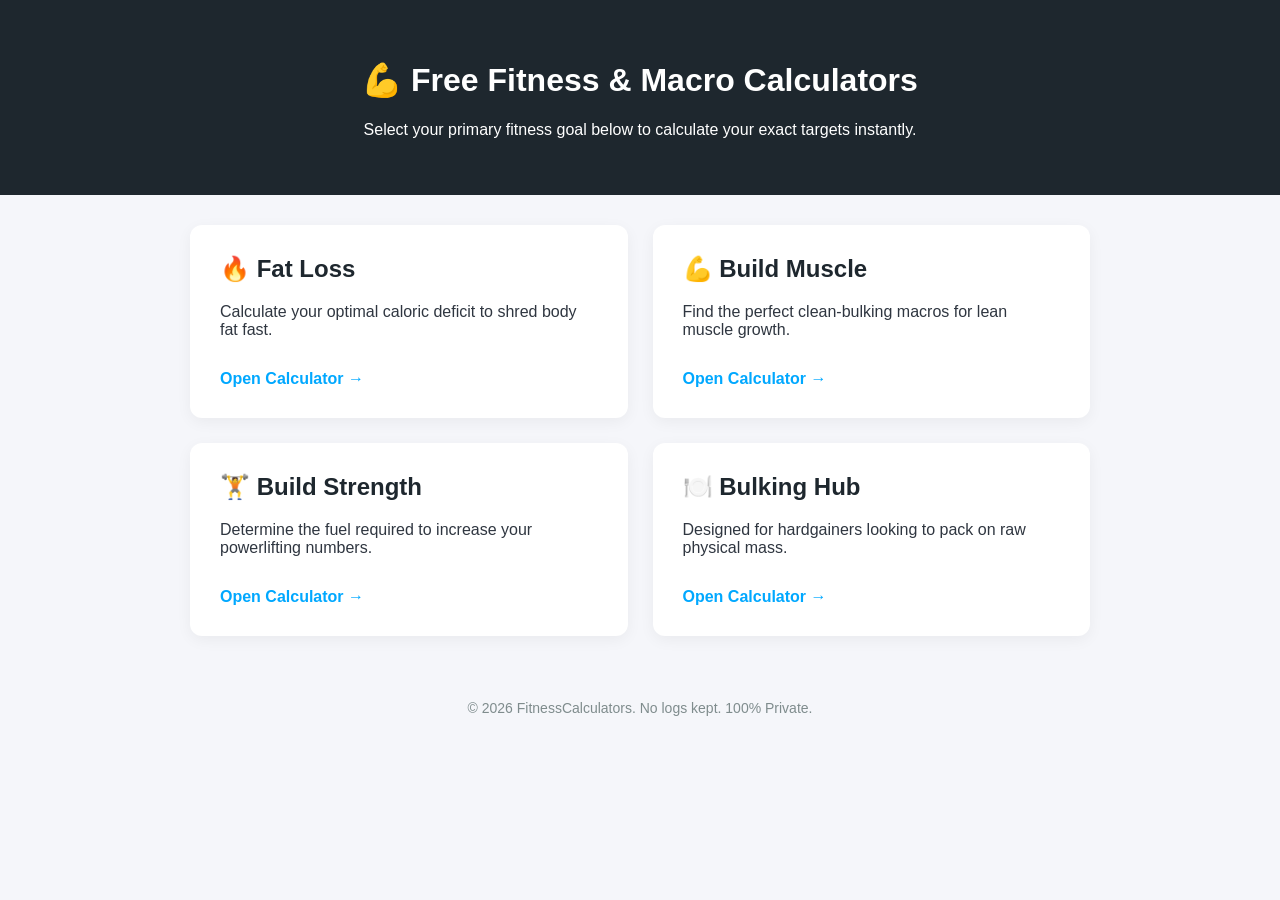
<file: index.html>
<!DOCTYPE html>
<html lang="en">
<head>
    <meta charset="UTF-8">
    <meta name="viewport" content="width=device-width, initial-scale=1.0">
    <title>Ultimate Fitness Calculators Hub</title>
    <link rel="stylesheet" href="style.css">
    
    
    <meta name="description" content="Free fitness, macro, and calorie calculators. Calculate your targets instantly for fat loss, muscle building, strength performance, and mass gain.">
    <meta name="keywords" content="fitness calculators, macro calculator, calorie calculator, fat loss calculator, muscle building calculator, bulking calculator, tdee calculator, free fitness tools">
    <meta name="author" content="Biniam">
    <meta name="robots" content="index, follow">

    <meta property="og:title" content="Free Fitness & Macro Calculators Hub | Check Your Targets">
    <meta property="og:description" content="Calculate your daily calorie goals and optimal macro splits for fat loss, muscle building, powerlifting, or bulking instantly.">
    <meta property="og:image" content="https://yourdomain.netlify.app/preview.jpg"> 
    <meta property="og:url" content="https://yourdomain.netlify.app/">
    <meta property="og:type" content="website">

    
    
</head>
<body>

    <header>
        <h1>💪 Free Fitness & Macro Calculators</h1>
        <p>Select your primary fitness goal below to calculate your exact targets instantly.</p>
    </header>

    <main class="container">
        <!-- TOP BANNER AD (Paste your AdSense/Ezoic snippet inside this div)
        <div class="ad-banner">✨ Sponsored Advertisement Space (Top Banner)</div>
        -->

        <div class="grid-layout">
            <a href="fat-loss.html" class="card">
                <h2>🔥 Fat Loss</h2>
                <p>Calculate your optimal caloric deficit to shred body fat fast.</p>
                <span class="card-btn">Open Calculator →</span>
            </a>

            <a href="build-muscle.html" class="card">
                <h2>💪 Build Muscle</h2>
                <p>Find the perfect clean-bulking macros for lean muscle growth.</p>
                <span class="card-btn">Open Calculator →</span>
            </a>

            <a href="build-strong.html" class="card">
                <h2>🏋️ Build Strength</h2>
                <p>Determine the fuel required to increase your powerlifting numbers.</p>
                <span class="card-btn">Open Calculator →</span>
            </a>

            <a href="bulking.html" class="card">
                <h2>🍽️ Bulking Hub</h2>
                <p>Designed for hardgainers looking to pack on raw physical mass.</p>
                <span class="card-btn">Open Calculator →</span>
            </a>
        </div>

        <!-- BOTTOM BANNER AD
        <div class="ad-banner">✨ Sponsored Advertisement Space (Bottom Banner)</div>
        -->
        
    </main>

    <footer>
        <p>&copy; <span id="year"></span> FitnessCalculators. No logs kept. 100% Private.</p>
    </footer>

    <script>
        // Dynamically print current year without server-side processing
        document.getElementById('year').textContent = new Date().getFullYear();
    </script>
</body>
</html>
</file>
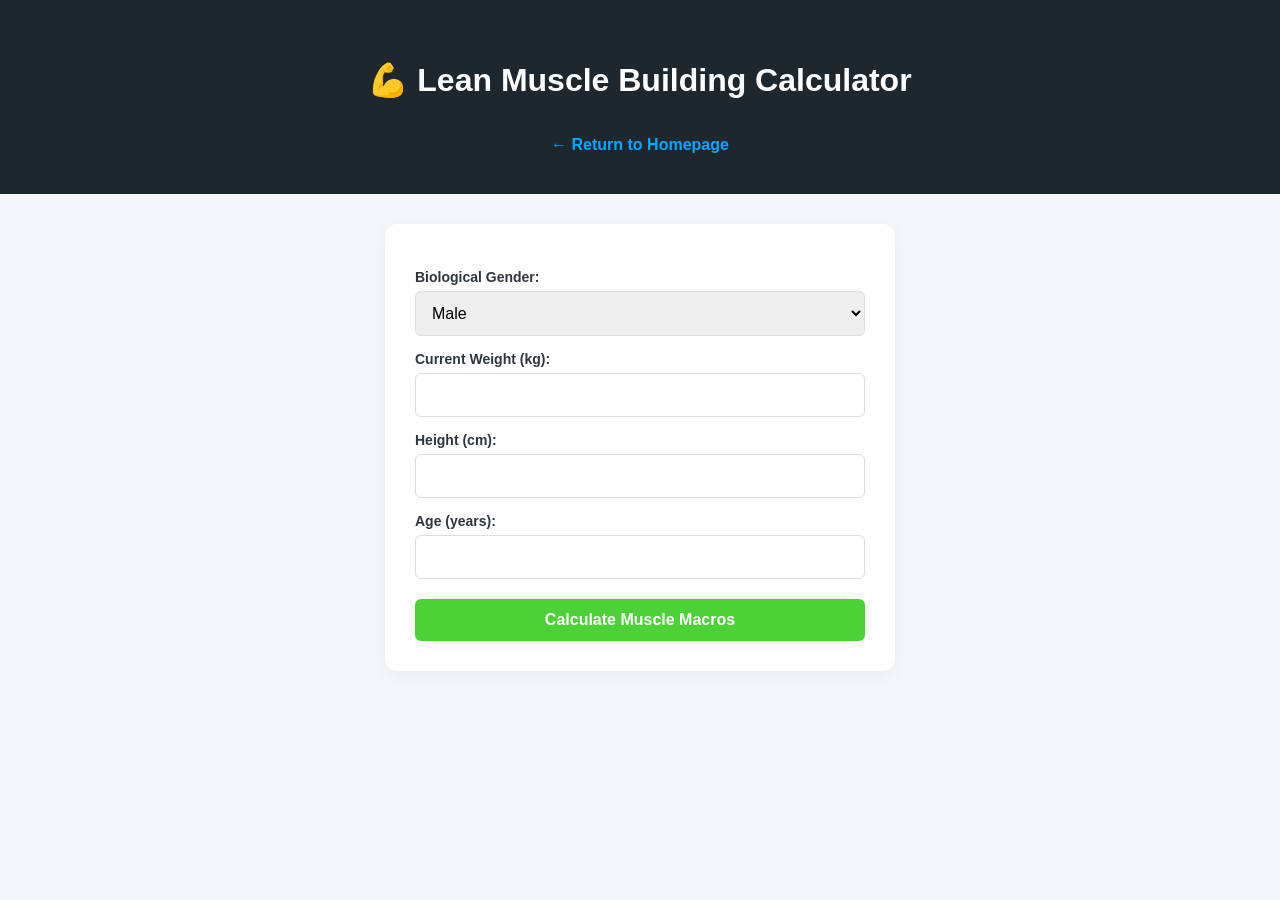
<file: build-muscle.html>
<!DOCTYPE html>
<html lang="en">
<head>
    <meta charset="UTF-8">
    <meta name="viewport" content="width=device-width, initial-scale=1.0">
    <title>Lean Muscle Building Calculator</title>
    <link rel="stylesheet" href="style.css">
    
    <meta name="description" content="Calculate your clean bulking macros with our Lean Muscle Building Calculator. Find the exact balance of protein, carbs, and fats for optimal hypertrophy.">
    <meta name="keywords" content="muscle building calculator, muscle gain calculator, lean bulk macros, hypertrophy calorie calculator, lean bulking calculator, protein intake calculator">
    <meta name="author" content="Biniam">
    <meta name="robots" content="index, follow">

    <meta property="og:title" content="Lean Muscle Building Calculator | Hypertrophy Macro Split">
    <meta property="og:description" content="Optimize your nutrition for muscle synthesis. Calculate your mild clean bulking caloric surplus and muscle-building macros instantly.">
    <meta property="og:image" content="https://yourdomain.netlify.app/preview.jpg"> 
    <meta property="og:url" content="https://netlify.app">
    <meta property="og:type" content="website">

    
    
</head>
<body>

    <header>
        <h1>💪 Lean Muscle Building Calculator</h1>
        <a href="index.html" class="navigation-back-link">← Return to Homepage</a>
    </header>

    <main class="container">
        <!-- AD SLOT
        <div class="ad-banner">✨ High Paying Contextual Advertisement</div>
        -->

        <section class="calculator-form-container">
            <form id="muscleForm">
                <label for="gender">Biological Gender:</label>
                <select id="gender" required>
                    <option value="male">Male</option>
                    <option value="female">Female</option>
                </select>

                <label for="weight">Current Weight (kg):</label>
                <input type="number" id="weight" required min="30" max="250">

                <label for="height">Height (cm):</label>
                <input type="number" id="height" required min="100" max="250">

                <label for="age">Age (years):</label>
                <input type="number" id="age" required min="12" max="100">

                <button type="submit">Calculate Muscle Macros</button>
            </form>

            <div id="outputDisplay" class="output-display-box" style="display: none;"></div>
        </section>
        
        <!-- TARGETED AFFILIATE CONVERSION LAYER
        <div class="affiliate-conversion-zone">
            <h3>🛒 Recommended Gym Essentials for Muscle Growth:</h3>
            <p>Maximize your hypertrophy cycles with the <a href="YOUR_AMAZON_AFFILIATE_LINK_HERE" target="_blank" rel="nofollow">Best High-Quality Creatine Monohydrate on Amazon</a> to rapidly increase muscle volume and endurance.</p>
        </div>
        -->
    </main>

    <script>
        document.getElementById('muscleForm').addEventListener('submit', function(e) {
            e.preventDefault();

            const weight = parseFloat(document.getElementById('weight').value);
            const height = parseFloat(document.getElementById('height').value);
            const age = parseInt(document.getElementById('age').value);
            const gender = document.getElementById('gender').value;

            // Mifflin-St Jeor BMR
            let bmr = (gender === "male") ? 
                (10 * weight) + (6.25 * height) - (5 * age) + 5 : 
                (10 * weight) + (6.25 * height) - (5 * age) - 161;

            const maintenance = bmr * 1.375;
            // Lean bulk surplus of 250 calories
            const muscleCalories = Math.round(maintenance + 250);

            // Optimal Muscle Building Macros:
            // Protein: 2.2g per kg of bodyweight
            // Fats: 25% of total calorie intake
            // Carbs: The remaining calories
            const proteinGrams = Math.round(weight * 2.2);
            const proteinCalories = proteinGrams * 4;
            const fatCalories = muscleCalories * 0.25;
            const fatGrams = Math.round(fatCalories / 9);
            const carbCalories = muscleCalories - (proteinCalories + fatCalories);
            const carbGrams = Math.round(carbCalories / 4);

            const outputBox = document.getElementById('outputDisplay');
            outputBox.innerHTML = `
                <p>Your target intake for lean muscle growth is: <strong>${muscleCalories} Calories</strong> per day.</p>
                <hr style="border: 0; height: 1px; background: #c7ecee; margin: 15px 0;">
                <p style="font-size: 16px; margin: 5px 0;">🍗 <strong>Protein:</strong> ${proteinGrams}g</p>
                <p style="font-size: 16px; margin: 5px 0;">🍚 <strong>Carbohydrates:</strong> ${carbGrams}g</p>
                <p style="font-size: 16px; margin: 5px 0;">🥑 <strong>Fats:</strong> ${fatGrams}g</p>
            `;
            outputBox.style.display = 'block';
        });
    </script>
</body>
</html>
</file>
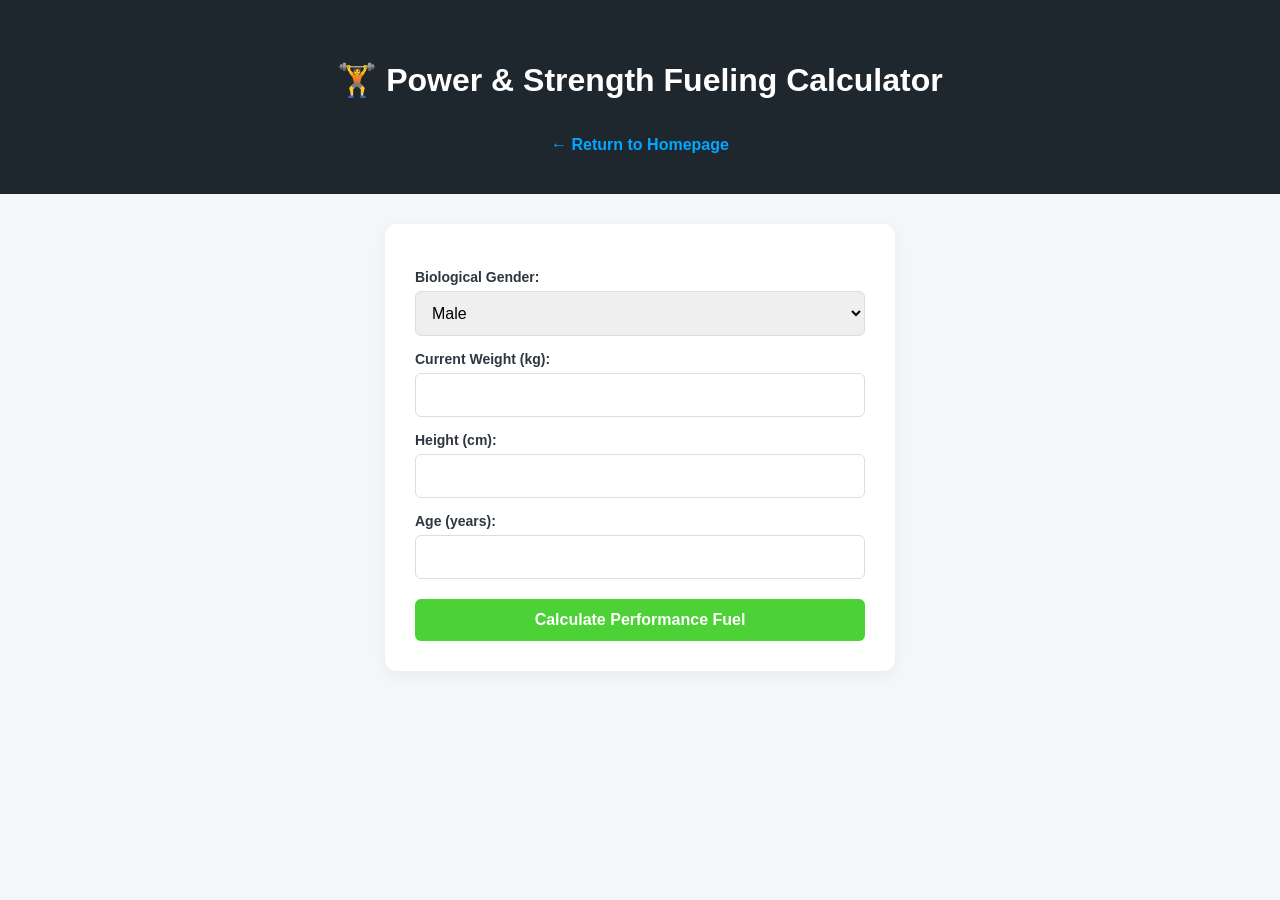
<file: build-strong.html>
<!DOCTYPE html>
<html lang="en">
<head>
    <meta charset="UTF-8">
    <meta name="viewport" content="width=device-width, initial-scale=1.0">
    <title>Power & Strength Fueling Calculator</title>
    <link rel="stylesheet" href="style.css">
    
    
    <meta name="description" content="Fuel your powerlifting and strength training cycles. Calculate the precise calorie and high-carbohydrate macro setup required for explosive performance and joint recovery.">
    <meta name="keywords" content="strength calculator, powerlifting macro calculator, weightlifting fueling calculator, strength training nutrition, performance calorie calculator">
    <meta name="author" content="Biniam">
    <meta name="robots" content="index, follow">

    <meta property="og:title" content="Power & Strength Fueling Calculator | Performance Recovery">
    <meta property="og:description" content="Smashed your personal records. Calculate your maintenance targets buffer with carbohydrate optimization to restock muscle glycogen for heavy lifting.">
    <meta property="og:image" content="https://yourdomain.netlify.app/preview.jpg"> 
    <meta property="og:url" content="https://netlify.app">
    <meta property="og:type" content="website">

    

</head>
<body>

    <header>
        <h1>🏋️ Power & Strength Fueling Calculator</h1>
        <a href="index.html" class="navigation-back-link">← Return to Homepage</a>
    </header>

    <main class="container">
        <!-- AD SLOT
        <div class="ad-banner">✨ High Paying Contextual Advertisement</div>
        -->

        <section class="calculator-form-container">
            <form id="strengthForm">
                <label for="gender">Biological Gender:</label>
                <select id="gender" required>
                    <option value="male">Male</option>
                    <option value="female">Female</option>
                </select>

                <label for="weight">Current Weight (kg):</label>
                <input type="number" id="weight" required min="30" max="250">

                <label for="height">Height (cm):</label>
                <input type="number" id="height" required min="100" max="250">

                <label for="age">Age (years):</label>
                <input type="number" id="age" required min="12" max="100">

                <button type="submit">Calculate Performance Fuel</button>
            </form>

            <div id="outputDisplay" class="output-display-box" style="display: none;"></div>
        </section>
        
        <!-- TARGETED AFFILIATE CONVERSION LAYER
        <div class="affiliate-conversion-zone">
            <h3>🛒 Top Rated Performance Gear:</h3>
            <p>Protect your spine and smash your PRs using the <a href="YOUR_AMAZON_AFFILIATE_LINK_HERE" target="_blank" rel="nofollow">Best 10mm Lever Lifting Belt on Amazon</a> approved for competitive powerlifting.</p>
        </div>
        -->
    </main>

    <script>
        document.getElementById('strengthForm').addEventListener('submit', function(e) {
            e.preventDefault();

            const weight = parseFloat(document.getElementById('weight').value);
            const height = parseFloat(document.getElementById('height').value);
            const age = parseInt(document.getElementById('age').value);
            const gender = document.getElementById('gender').value;

            let bmr = (gender === "male") ? 
                (10 * weight) + (6.25 * height) - (5 * age) + 5 : 
                (10 * weight) + (6.25 * height) - (5 * age) - 161;

            const maintenance = bmr * 1.375;
            // Performance fueling target (maintenance + 100 cal buffer)
            const strengthCalories = Math.round(maintenance + 100);

            // Strength Distribution: Higher carbs to support explosive output
            const proteinGrams = Math.round(weight * 2.0); 
            const proteinCalories = proteinGrams * 4;
            const fatCalories = strengthCalories * 0.30; // 30% healthy fats for joint recovery
            const fatGrams = Math.round(fatCalories / 9);
            const carbCalories = strengthCalories - (proteinCalories + fatCalories);
            const carbGrams = Math.round(carbCalories / 4);

            const outputBox = document.getElementById('outputDisplay');
            outputBox.innerHTML = `
                <p>Your target intake for optimal strength and lifting recovery is: <strong>${strengthCalories} Calories</strong> per day.</p>
                <hr style="border: 0; height: 1px; background: #c7ecee; margin: 15px 0;">
                <p style="font-size: 16px; margin: 5px 0;">🍗 <strong>Protein:</strong> ${proteinGrams}g (For tissue repair)</p>
                <p style="font-size: 16px; margin: 5px 0;">🍚 <strong>Carbohydrates:</strong> ${carbGrams}g (For heavy explosive fuel)</p>
                <p style="font-size: 16px; margin: 5px 0;">🥑 <strong>Fats:</strong> ${fatGrams}g (For joint & hormone health)</p>
            `;
            outputBox.style.display = 'block';
        });
    </script>
</body>
</html>
</file>
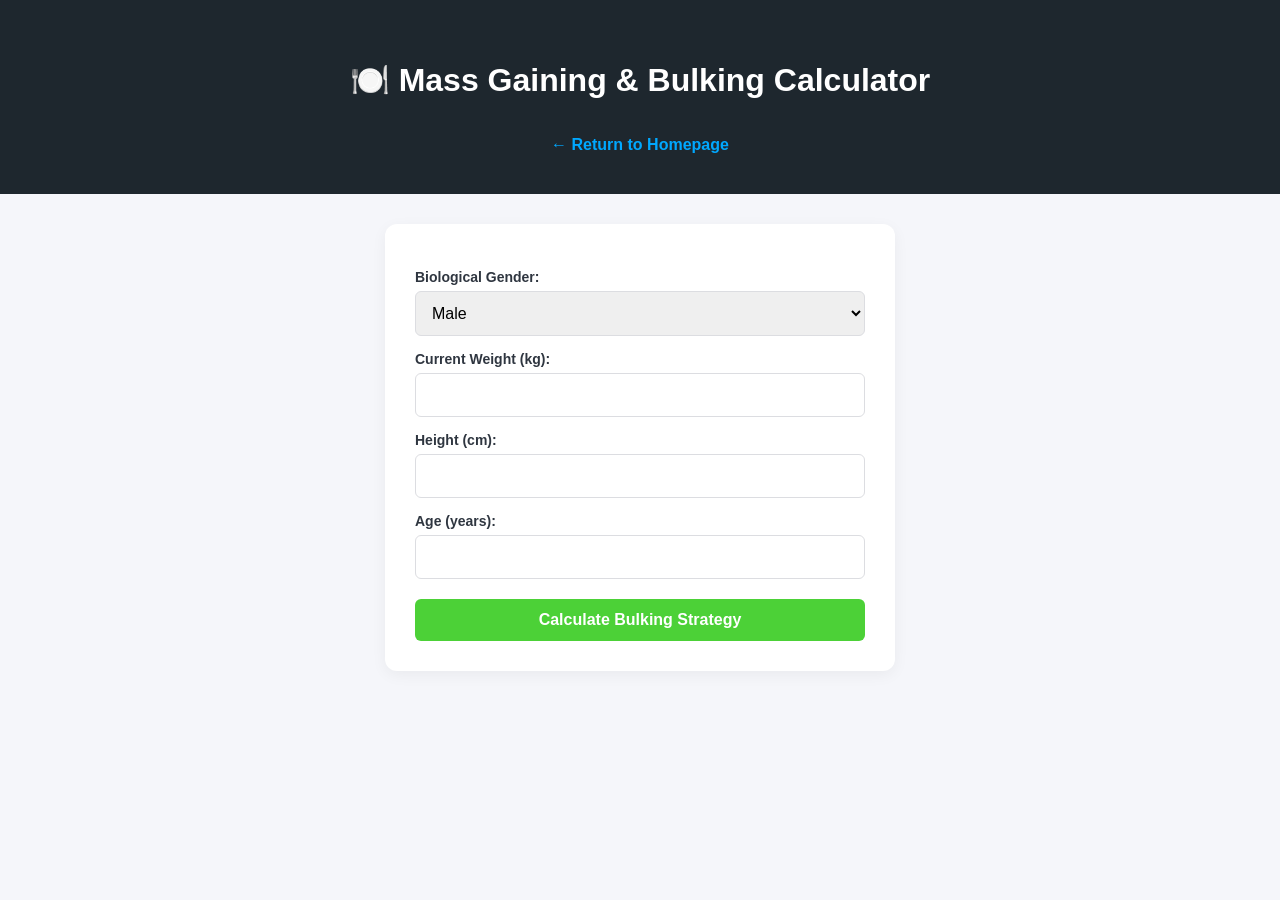
<file: bulking.html>
<!DOCTYPE html>
<html lang="en">
<head>
    <meta charset="UTF-8">
    <meta name="viewport" content="width=device-width, initial-scale=1.0">
    <title>Mass Gaining & Bulking Calculator</title>
    <link rel="stylesheet" href="style.css">
    
    <meta name="description" content="Designed specifically for hardgainers. Calculate your aggressive mass gaining goals using our Bulking Calculator to put on heavy raw physical mass.">
    <meta name="keywords" content="bulking calculator, mass gainer calculator, hardgainer caloric intake, weight gain macro calculator, dirty bulk vs clean bulk calculator">
    <meta name="author" content="Biniam">
    <meta name="robots" content="index, follow">

    <meta property="og:title" content="Mass Gaining & Bulking Calculator | Hardgainer Targets">
    <meta property="og:description" content="Forced muscle growth and raw body mass changes. Calculate your complete +500 high calorie bulk targets and macro ratios instantly.">
    <meta property="og:image" content="https://yourdomain.netlify.app/preview.jpg"> 
    <meta property="og:url" content="https://netlify.app">
    <meta property="og:type" content="website">

    
    
</head>
<body>

    <header>
        <h1>🍽️ Mass Gaining & Bulking Calculator</h1>
        <a href="index.html" class="navigation-back-link">← Return to Homepage</a>
    </header>

    <main class="container">
        <!-- AD SLOT
        <div class="ad-banner">✨ High Paying Contextual Advertisement</div>
        -->

        <section class="calculator-form-container">
            <form id="bulkingForm">
                <label for="gender">Biological Gender:</label>
                <select id="gender" required>
                    <option value="male">Male</option>
                    <option value="female">Female</option>
                </select>

                <label for="weight">Current Weight (kg):</label>
                <input type="number" id="weight" required min="30" max="250">

                <label for="height">Height (cm):</label>
                <input type="number" id="height" required min="100" max="250">

                <label for="age">Age (years):</label>
                <input type="number" id="age" required min="12" max="100">

                <button type="submit">Calculate Bulking Strategy</button>
            </form>

            <div id="outputDisplay" class="output-display-box" style="display: none;"></div>
        </section>
        
        <!-- TARGETED AFFILIATE CONVERSION LAYER
        <div class="affiliate-conversion-zone">
            <h3>🛒 Top Supplement Picks for Hardgainers:</h3>
            <p>Struggling to hit your daily caloric goals? Try using the <a href="YOUR_AMAZON_AFFILIATE_LINK_HERE" target="_blank" rel="nofollow">Best High-Calorie Mass Gainer Protein Powder on Amazon</a> to add dense nutrients effortlessly.</p>
        </div>
        -->
    </main>

    <script>
        document.getElementById('bulkingForm').addEventListener('submit', function(e) {
            e.preventDefault();

            const weight = parseFloat(document.getElementById('weight').value);
            const height = parseFloat(document.getElementById('height').value);
            const age = parseInt(document.getElementById('age').value);
            const gender = document.getElementById('gender').value;

            let bmr = (gender === "male") ? 
                (10 * weight) + (6.25 * height) - (5 * age) + 5 : 
                (10 * weight) + (6.25 * height) - (5 * age) - 161;

            const maintenance = bmr * 1.375;
            // Aggressive bulking surplus of 500 calories
            const bulkingCalories = Math.round(maintenance + 500);

            // Bulking Macro Distribution
            const proteinGrams = Math.round(weight * 2.0); 
            const proteinCalories = proteinGrams * 4;
            const fatCalories = bulkingCalories * 0.25; 
            const fatGrams = Math.round(fatCalories / 9);
            const carbCalories = bulkingCalories - (proteinCalories + fatCalories);
            const carbGrams = Math.round(carbCalories / 4);

            const outputBox = document.getElementById('outputDisplay');
            outputBox.innerHTML = `
                <p>Your target aggressive bulking intake is: <strong style="color: #e74c3c;">${bulkingCalories} Calories</strong> per day.</p>
                <hr style="border: 0; height: 1px; background: #c7ecee; margin: 15px 0;">
                <p style="font-size: 16px; margin: 5px 0;">🍗 <strong>Protein Target:</strong> ${proteinGrams}g</p>
                <p style="font-size: 16px; margin: 5px 0;">🍚 <strong>Carbohydrates Target:</strong> ${carbGrams}g</p>
                <p style="font-size: 16px; margin: 5px 0;">🥑 <strong>Fats Target:</strong> ${fatGrams}g</p>
            `;
            outputBox.style.display = 'block';
        });
    </script>
</body>
</html>
</file>
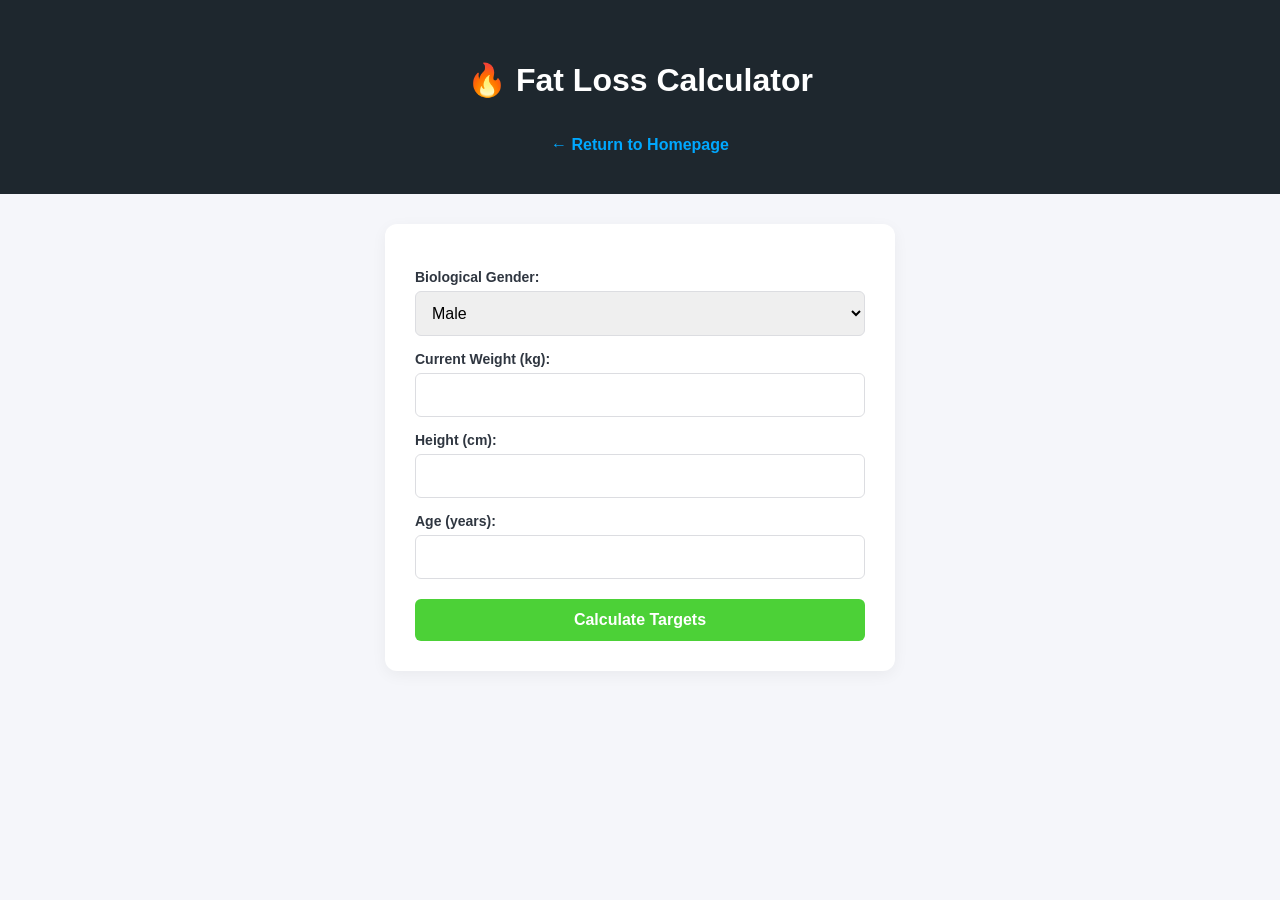
<file: fat-loss.html>
<!DOCTYPE html>
<html lang="en">
<head>
    <meta charset="UTF-8">
    <meta name="viewport" content="width=device-width, initial-scale=1.0">
    <title>Targeted Fat Loss Calculator</title>
    <link rel="stylesheet" href="style.css">
    
    
    <meta name="description" content="Calculate your optimal caloric deficit with our free Fat Loss Calculator. Get personalized daily targets to shred body fat while preserving lean muscle.">
    <meta name="keywords" content="fat loss calculator, weight loss calculator, calorie deficit calculator, macro calculator fat loss, how to lose weight, fat burn macros">
    <meta name="author" content="Biniam">
    <meta name="robots" content="index, follow">

    <meta property="og:title" content="Targeted Fat Loss Calculator | Free Calorie Deficit Tool">
    <meta property="og:description" content="Determine your precise daily calorie intake and macronutrients required to burn body fat safely and efficiently.">
    <meta property="og:image" content="https://yourdomain.netlify.app/preview.jpg"> 
    <meta property="og:url" content="https://netlify.app">
    <meta property="og:type" content="website">

    
    
</head>
<body>

    <header>
        <h1>🔥 Fat Loss Calculator</h1>
        <a href="index.html" class="navigation-back-link">← Return to Homepage</a>
    </header>

    <main class="container">
        <!-- AD SLOT
        <div class="ad-banner">✨ High Paying Contextual Advertisement</div>
        -->
        
        <section class="calculator-form-container">
            <form id="calcForm">
                <label for="gender">Biological Gender:</label>
                <select id="gender" required>
                    <option value="male">Male</option>
                    <option value="female">Female</option>
                </select>

                <label for="weight">Current Weight (kg):</label>
                <input type="number" id="weight" required min="30" max="250">

                <label for="height">Height (cm):</label>
                <input type="number" id="height" required min="100" max="250">

                <label for="age">Age (years):</label>
                <input type="number" id="age" required min="12" max="100">

                <button type="submit">Calculate Targets</button>
            </form>

            <!-- Target container for JavaScript output -->
            <div id="outputDisplay" class="output-display-box" style="display: none;"></div>
        </section>
        
        <!-- TARGETED AFFILIATE CONVERSION LAYER
        <div class="affiliate-conversion-zone">
            <h3>🛒 Top Rated Fat Loss Tooling:</h3>
            <p>Accelerate your results using the <a href="YOUR_AMAZON_AFFILIATE_LINK_HERE" target="_blank" rel="nofollow">Best Premium Whey Isolate Protein on Amazon</a> to preserve muscle structure while trimming fat tissue.</p>
        </div>
        -->
    </main>

    <script>
        document.getElementById('calcForm').addEventListener('submit', function(e) {
            e.preventDefault(); // Prevents page reload

            const weight = parseFloat(document.getElementById('weight').value);
            const height = parseFloat(document.getElementById('height').value);
            const age = parseInt(document.getElementById('age').value);
            const gender = document.getElementById('gender').value;

            // Mifflin-St Jeor Formula for BMR
            let bmr = 0;
            if (gender === "male") {
                bmr = (10 * weight) + (6.25 * height) - (5 * age) + 5;
            } else {
                bmr = (10 * weight) + (6.25 * height) - (5 * age) - 161;
            }

            // TDEE Calculation (Moderate active multiplier: 1.375)
            const maintenance = bmr * 1.375;

            // Calculate a safe 500-calorie deficit for Fat Loss
            const fatLossCalories = Math.round(maintenance - 500);

            // Print output directly onto the DOM
            const outputBox = document.getElementById('outputDisplay');
            outputBox.innerHTML = `Your recommended daily intake for targeted fat loss is: <strong>${fatLossCalories} Calories</strong> per day.`;
            outputBox.style.display = 'block';
        });
    </script>
</body>
</html>
</file>
<file: style.css>
body {
    font-family: 'Helvetica Neue', Arial, sans-serif;
    background-color: #f5f6fa;
    margin: 0;
    padding: 0;
    color: #2f3640;
    text-align: center;
}
header {
    background-color: #1e272e;
    color: #ffffff;
    padding: 40px 15px;
}
.navigation-back-link {
    color: #00a8ff;
    text-decoration: none;
    display: inline-block;
    margin-top: 15px;
    font-weight: bold;
}
.container {
    max-width: 900px;
    margin: 30px auto;
    padding: 0 20px;
}
.grid-layout {
    display: grid;
    grid-template-columns: 1fr 1fr;
    gap: 25px;
    margin: 30px 0;
}
@media (max-width: 650px) {
    .grid-layout { grid-template-columns: 1fr; }
}
.card {
    background: #ffffff;
    padding: 30px;
    border-radius: 12px;
    text-decoration: none;
    color: #2f3640;
    box-shadow: 0 4px 15px rgba(0,0,0,0.05);
    transition: transform 0.2s ease;
    text-align: left;
}
.card:hover { transform: translateY(-4px); }
.card h2 { margin-top: 0; color: #1e272e; }
.card-btn {
    display: inline-block;
    color: #00a8ff;
    font-weight: bold;
    margin-top: 15px;
}
.calculator-form-container form {
    background: #ffffff;
    padding: 30px;
    border-radius: 12px;
    box-shadow: 0 4px 15px rgba(0,0,0,0.05);
    display: flex;
    flex-direction: column;
    text-align: left;
    max-width: 450px;
    margin: 0 auto;
}
form label { margin-top: 15px; font-weight: bold; font-size: 14px; }
form input, form select, form button { padding: 12px; margin-top: 6px; font-size: 16px; border-radius: 6px; border: 1px solid #dcdde1; }
form button { background: #4cd137; color: #fff; border: none; font-weight: bold; cursor: pointer; margin-top: 20px; }
form button:hover { background: #44bd32; }
.output-display-box { background: #dff9fb; border: 1px solid #c7ecee; padding: 20px; margin-top: 25px; border-radius: 8px; font-size: 18px; }
.ad-banner { background: #f1f2f6; border: 2px dashed #b2bec3; padding: 25px; margin: 25px 0; color: #636e72; font-weight: bold; border-radius: 8px; }
.affiliate-conversion-zone { background: #fff2cc; border: 1px solid #ffe599; padding: 20px; margin-top: 30px; border-radius: 8px; text-align: left; }
.affiliate-conversion-zone a { color: #d63031; font-weight: bold; }
footer { margin-top: 25px; padding: 20px; color: #7f8c8d; font-size: 14px; }
</file>
